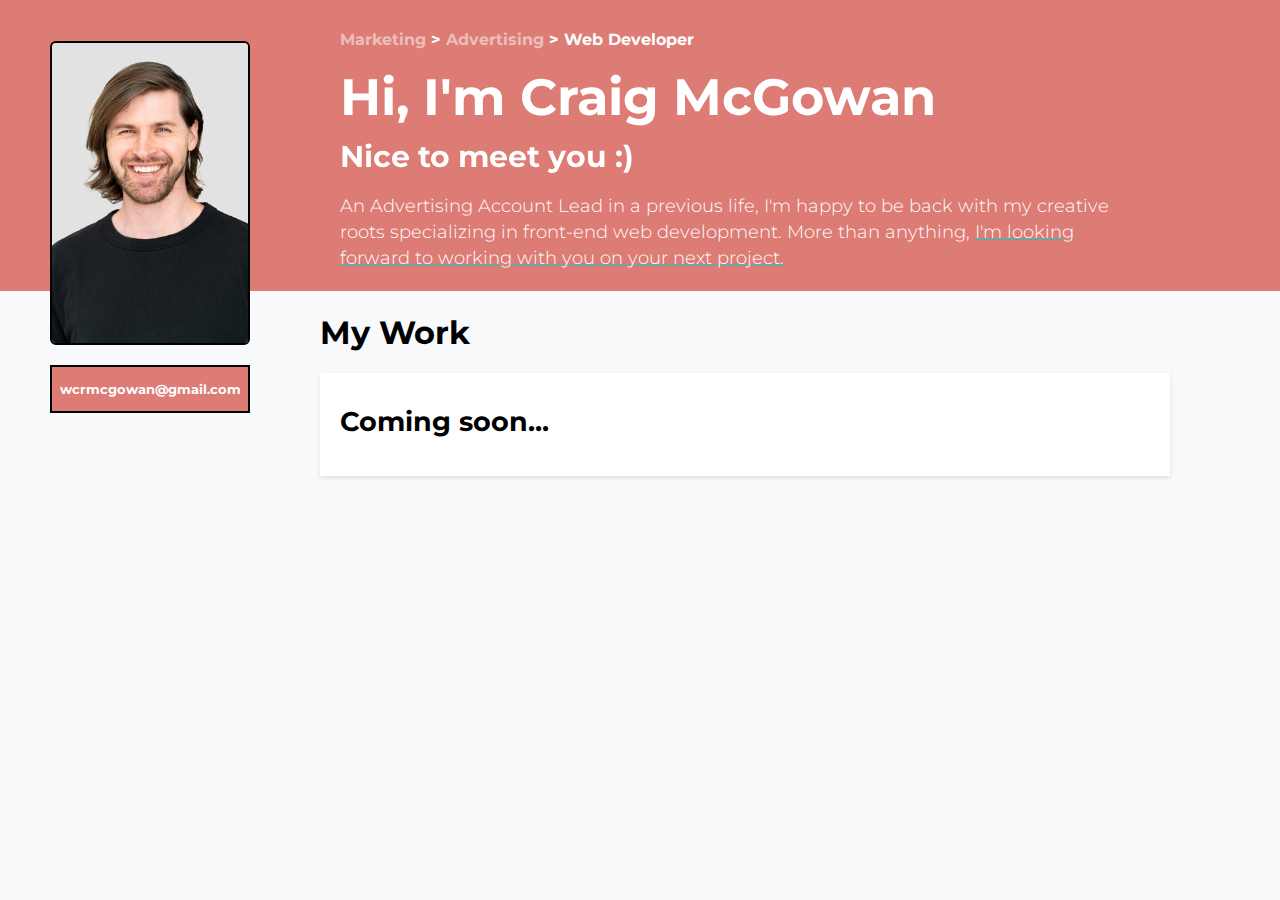
<file: index2.html>
<!DOCTYPE html>
<!--[if lt IE 7]>      <html class="no-js lt-ie9 lt-ie8 lt-ie7"> <![endif]-->
<!--[if IE 7]>         <html class="no-js lt-ie9 lt-ie8"> <![endif]-->
<!--[if IE 8]>         <html class="no-js lt-ie9"> <![endif]-->
<!--[if gt IE 8]>      <html class="no-js"> <!--<![endif]-->
<html>
    <head>
        <meta charset="utf-8">
        <meta http-equiv="X-UA-Compatible" content="IE=edge">
        <title></title>
        <meta name="description" content="">
        <meta name="viewport" content="width=device-width, initial-scale=1">
        <link rel="preconnect" href="https://fonts.gstatic.com">
<link href="https://fonts.googleapis.com/css2?family=Montserrat:wght@300;500;700&family=Roboto&display=swap" rel="stylesheet"> 
        <link rel="stylesheet" href="style2.css">
    </head>
    <body>
        <!--[if lt IE 7]>
            <p class="browsehappy">You are using an <strong>outdated</strong> browser. Please <a href="#">upgrade your browser</a> to improve your experience.</p>
        <![endif]-->

        <div class="full-page">
            <div class="craig-image-div">
                <img class="craig-image" src="images/craig-photo.jpg" alt="">
                <div class="get-in-touch-desktop">
                    <p>wcrmcgowan@gmail.com</p>
                </div>
            </div>
            <div class="header-section">
                <div class="header-content">
                    <header class="header">
                        <p class="history"><strong><span class="off-white">Marketing</span> > <span class="off-white">Advertising</span> > Web Developer</strong></p>
                        <h1>Hi, I'm Craig McGowan</h1>
                        <h3>Nice to meet you :)</h3>
                    </header>
                    <section class="about-craig">
                        <p>An Advertising Account Lead in a previous life, I'm happy to be back with my creative roots specializing in front-end web development. More than anything, <span class="underlined-fancy">I'm looking forward to working with you on your next project.</span>  </p>
                    </section>
                </div>
            </div>
            <div class="get-in-touch-mobile">
                <p>Get in Touch</p>
            </div>
            <section class="projects">
                <h1 class="my-work">My Work</h1>
            
                <div class="project-card">
                    <div class="card-text">
                        <h3 class="project-title">Coming soon...</h3>
                       
                        
                        </ul>
                    </div>
                  
                </div>
            </div>
        </div>

         
        
        <script src="" async defer></script>
    </body>
</html>
</file>
<file: style2.css>
/* Standard CSS resets */ 

html {
    box-sizing: border-box;
    padding:0;
  }
  *, *:before, *:after {
    box-sizing: inherit;
   
  }



body {
    margin: 0;
    background-color: #f8f9fa;
}


/* Header section */ 

.header-section {
    background-color: #dc7c75;
    color: white;
    padding: 0 20px 2px 10px;
}

.off-white {
    color:  rgb(237, 190, 186);
}


.header {
    font-size: 1.6rem;
}

.header p {
    font-family: 'Montserrat';
    font-weight: 500;
    font-size: 1rem;
    padding-top: 30px;
    margin-top: 0;

}

.header h1 {
    font-family: 'Montserrat';
    margin: 10px 0 10px 0;
    
}



.header h3 { 
    font-family: 'Montserrat';
    margin: 10px 0;
    animation-name: flow;
    animation-duration: 15s;
    animation-iteration-count: infinite;
    animation-timing-function: linear;
    animation-delay: 1.5s;
    background: linear-gradient(60deg, #ffffff 30%, #d43131 40%, 60%, #552586 70%, 90%,#ffffff 100%);
    background-size: 300%;

    -webkit-background-clip: text;
        background-clip: text;
    -webkit-text-fill-color: transparent;

}

@keyframes flow {

    0%  {background-position: 0% 0%;}
    50% {background-position: 150% 0%;}
    100% {background-position: 150% 0;}
   


}


.about-craig p {
    font-family: 'Montserrat', sans-serif;
    font-size: 1.1em;
    line-height: 1.5;
    font-weight: 300;
   
}

.underlined-fancy {
    -webkit-text-decoration: 1.2px darkturquoise solid underline;
  text-decoration: 1.2px darkturquoise solid underline;
  -webkit-text-decoration-skip: ink;
  text-decoration-skip: ink;

}


/* GET IN TOUCH BUTTON */ 

.get-in-touch-mobile, .get-in-touch-desktop { 
    margin: 20px 10px 20px 10px;
    background-color: #dc7c75;
    height: 4rem;
    border-radius: 6px;

    display: flex;
    flex-direction: row;
    justify-content: center;
    align-content: center;
    align-items: center;

}

.get-in-touch:hover {
    background-color: #d89e9a;

}

.get-in-touch-mobile p, .get-in-touch-desktop p {

    font-family: 'Montserrat';
    font-weight: 700;
    color: white;
    font-size: 1.5rem;
    margin: 0;
    
}

/* Projects section */

.projects .my-work {
    padding-left: 10px;
    font-family: 'Montserrat';
    font-size: 2rem;
}

.project-card {
    margin: 10px 20px 30px 20px;
    padding: 5px 20px 10px 20px;
    background-color: white;
    box-shadow: 0 2px 4px rgba(0,0,0,0.1);
    border-radius: 7px;
    

}

.card-text h3 {
    font-family: 'Montserrat';
    font-size: 1.7rem;
}

.card-text p, .card-text ul li {
    font-family: 'Roboto';
}

.card-text ul li {
    margin-bottom: 5px;
}

.project-card img {
    max-width: 100%;
}


/* Education Section */

.experience {
    padding-top: 5px;
    padding-left: 20px;
    background-color: white;
    font-family: 'Montserrat';
}

.experience h1 {
    font-family: 'Montserrat';
}


.experience ul li {
    font-family: 'Roboto';
    line-height: 1.3rem;

    padding-bottom: 2px;
}

.list-header {
    font-family: 'Montserrat';
}

.view-cv-button-mobile, .view-cv-button-desktop {
    margin: 20px 10px 20px 10px;
    background-color: #dc7c75;
    height: 4rem;
    border-radius: 6px;

    display: flex;
    flex-direction: row;
    justify-content: center;
    align-content: center;
    align-items: center;
}

.view-cv-button-mobile p, .view-cv-button-desktop {

    font-family: 'Montserrat';
    color: white;
    font-size: 1.5rem;
    font-weight: 700;
    margin: 0;
    
}

.craig-image, .get-in-touch-desktop, .view-cv-button-desktop {
    display:none;
}

@media screen and (min-width: 550px) {

.header-section {
    padding: 0 40px 2px 40px;

}

.view-cv-button-mobile, .get-in-touch-mobile {
    margin: 20px 20px 20px 20px;
}

.projects .my-work {
    padding-left: 20px;
}

}


@media screen and (min-width: 800px) {

    .get-in-touch-mobile, .view-cv-button-mobile {
        display:none;
    }

    .full-page {
       
        display: grid;
        grid-template-rows: auto;
        grid-template-columns: 300px 800px 1fr 1fr;
        grid-template-areas:
            "header header header header"
            "craig-image-div projects projects ."
            ". . . ."
            ". exp exp ."
            ". . . . "
         ;
    }
   
    

    .craig-image-div {
        grid-area: craig-image-div;
        margin-top: -250px;
        z-index: 10000000;
        display: flex;
        flex-direction: column;
        justify-content: flex-start;
        align-items: center;

    }
    .craig-image {
        display: inline-block;
        grid-area: craig-image;
        border-radius: 6px;
        width: 200px;
        position: sticky;
        top:15px;
        transition: all .3s;
        border: 2px solid black;

       
    }

    .craig-image:hover {
        transform: rotate(-5deg); 
    }
    
    .header-section {
        grid-area: header;
        display: grid;
        grid-template-columns: 300px 800px 1fr;
        grid-template-areas:
        ". content"
    }

    .header-content {
        grid-area: content;
    }

    .get-in-touch-desktop {
        display: flex;
        grid-area: get-in-touch;
        position: sticky;
        top:335px;
        width: 200px;
        height: 3em;
        border-radius: 0px;
        border: 2px solid black;
    }

    .get-in-touch-desktop p {
        font-size: .8em;
    }

    .view-cv-button-desktop {
        display:flex;
        width: 200px;
        grid-area: cv-button;
        position: sticky;
        top:410px;
        height: 2em;
        border-radius: 0px;
        border: 2px solid black;
    }

    .view-cv-button-desktop p {
        font-size: ;
    }


    .projects {
        grid-area: projects;
    }

    .project-card {

        height:;
        transition: transform 200ms;

        display:grid;
        grid-template-rows: 2fr 1fr;
        grid-template-rows: auto;
        grid-template-areas:
            'card-copy card-img';
        border-radius: 0px;
    }

    .project-card:hover {
        transform: scale(1.017);
     
    }

    .card-text {
        grid-area: card-copy;
    }

    .project-card img {
        grid-area: card-img;
        padding-left: 20px; 
        padding-right: 20px;
        margin: auto 0;
        max-width: 500px;
    }



    .experience {
        grid-area: exp;
    }
    
    }
</file>
